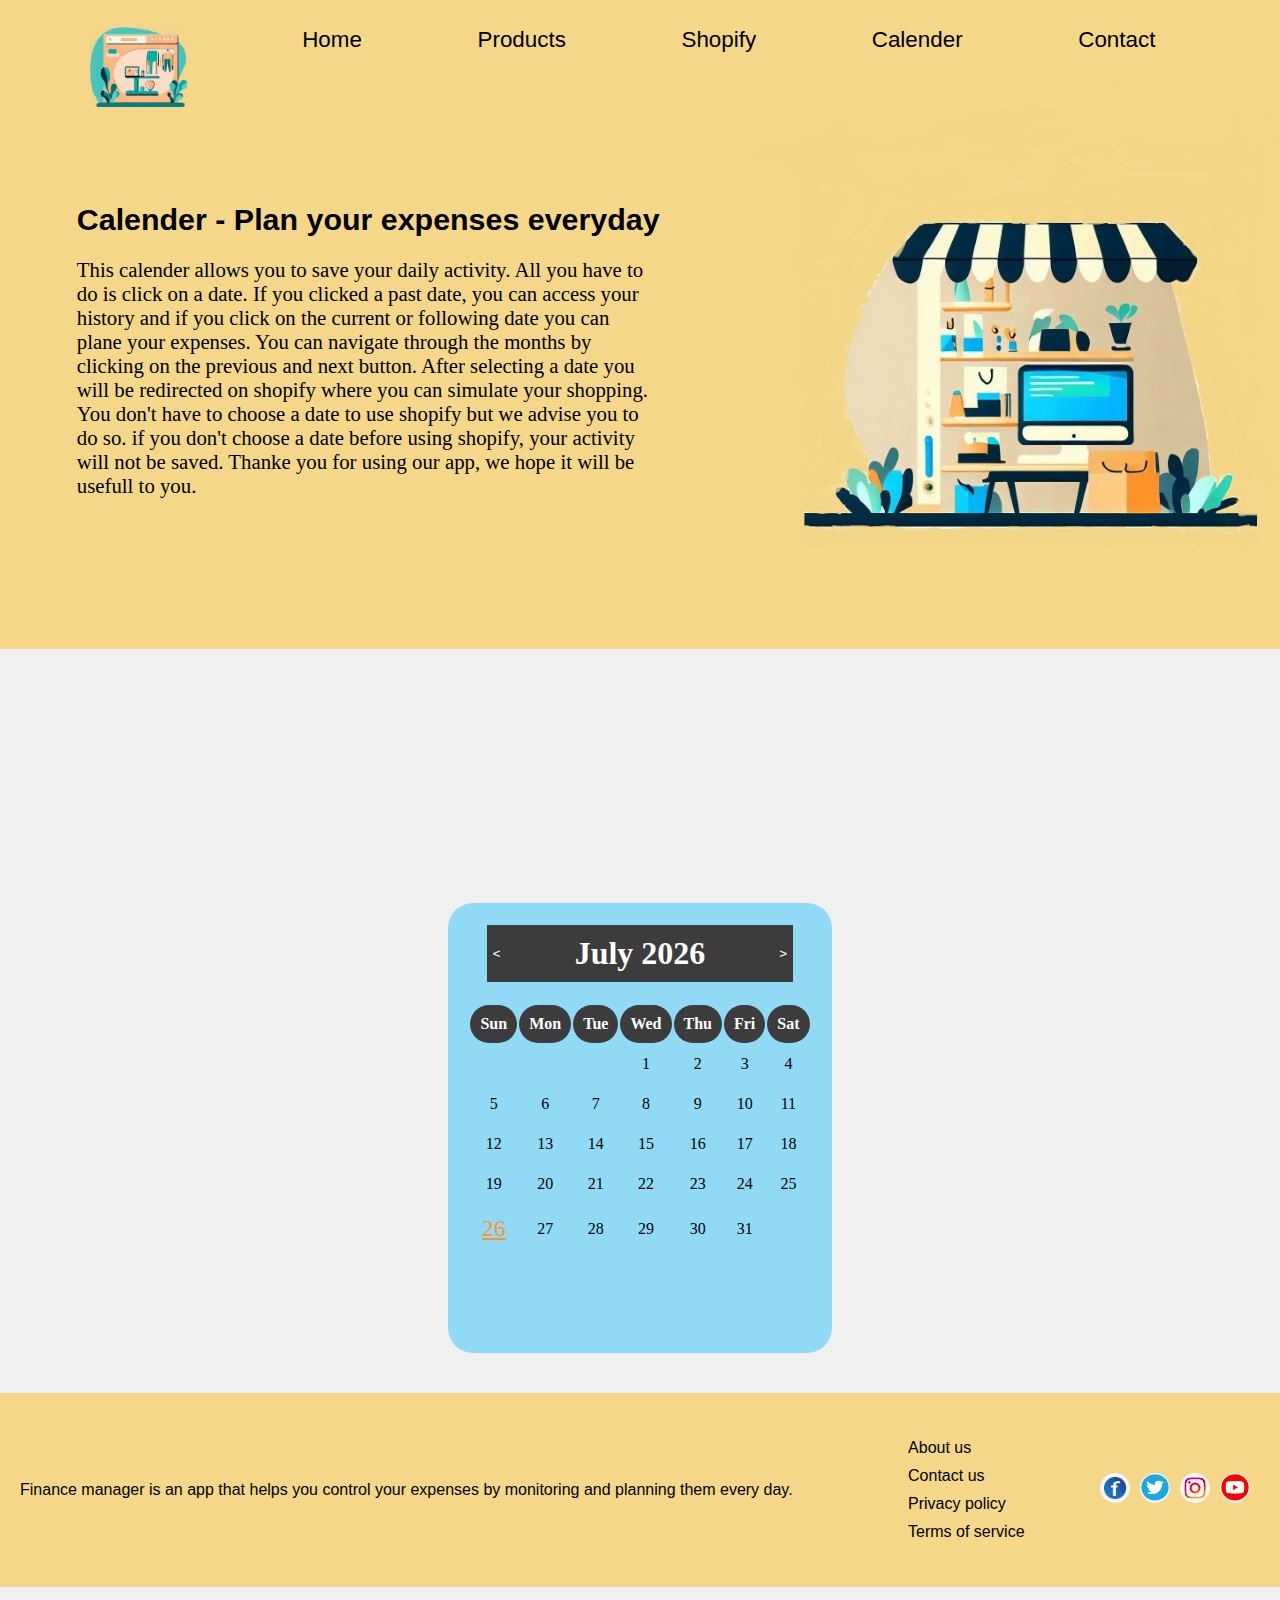
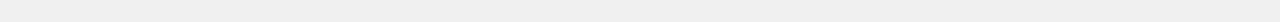
<file: HTMLproject/Calendar/Calendar.html>
<!DOCTYPE html>

<html lang="en">

<head>
    <link rel="stylesheet" href="styles1.css">
    <title>Calendar</title>
</head>

<body>

  <div id="top-div">
      <div id="nav-div">
            <ul id="nav-list">
                  <li><a href="file:///C:/Users/Lalaina/HTMLproject/Homepage/HomePage.html" id="logo-div"><img src="_1a340288-183e-485a-af5c-d6ebb00b3f92.jpg" alt="Logo" id="logo-img"></a></li>
                  <li><a href="file:///C:/Users/Lalaina/HTMLproject/Homepage/HomePage.html">Home</a></li>
                  <li><a href="file:///C:/Users/Lalaina/HTMLproject/ShoppingInput/Shop.html">Products</a></li>
                  <li><a href="file:///C:/Users/Lalaina/HTMLproject/Shop/Simulator.html">Shopify</a></li>
                  <li><a href="file:///C:/Users/Lalaina/HTMLproject/Calendar/Calendar.html">Calender</a></li>
                  <li><a href="#">Contact</a></li>
            </ul>
       </div>
       <div id="title-div">
            <h1 id="title-text">Calender - Plan your expenses everyday</h1>
            <p>This calender allows you to save your daily activity. All you have to do is click on a date. If you clicked a past date, you can access your history
               and if you click on the current or following date you can plane your expenses. You can navigate through the months by clicking on the previous and
               next button. After selecting a date you will be redirected on shopify where you can simulate your shopping. You don't have to choose a date to use
               shopify but we advise you to do so. if you don't choose a date before using shopify, your activity will not be saved. Thanke you for using our app,
               we hope it will be usefull to you.</p>
       </div>
  </div>

  <div class="container">

      <div id="MonthYear">
         <button id="prevMonth">&lt;</button>
              <h1 id="dateInfo"></h1>
         <button id="nextMonth">&gt;</button>
      </div>

      <table>
          <tr id="dayNames"></tr>
          <tbody id="CalendarBody"></tbody>
      </table>

  </div>

    <footer>
        <div class="footer-content">
             <p>Finance manager is an app that helps you control your expenses by monitoring and planning them every day.</p>
             <div class="footer-links">
                 <ul>
                    <li><a href="#">About us</a></li>
                    <li><a href="#">Contact us</a></li>
                    <li><a href="#">Privacy policy</a></li>
                    <li><a href="#">Terms of service</a></li>
                 </ul>
             </div>
             <div class="footer-social">
                 <a href="#"><img src="facebook-icon.png" alt="Facebook icon"></a>
                 <a href="#"><img src="twitter-icon.png" alt="Twitter icon"></a>
                 <a href="#"><img src="instagram-icon.png" alt="Instagram icon"></a>
                 <a href="#"><img src="youtube-icon.png" alt="YouTube icon"></a>
             </div>
      </div>
   </footer>

<script src="Script1.js"></script> 

</body>

</html>
</file>
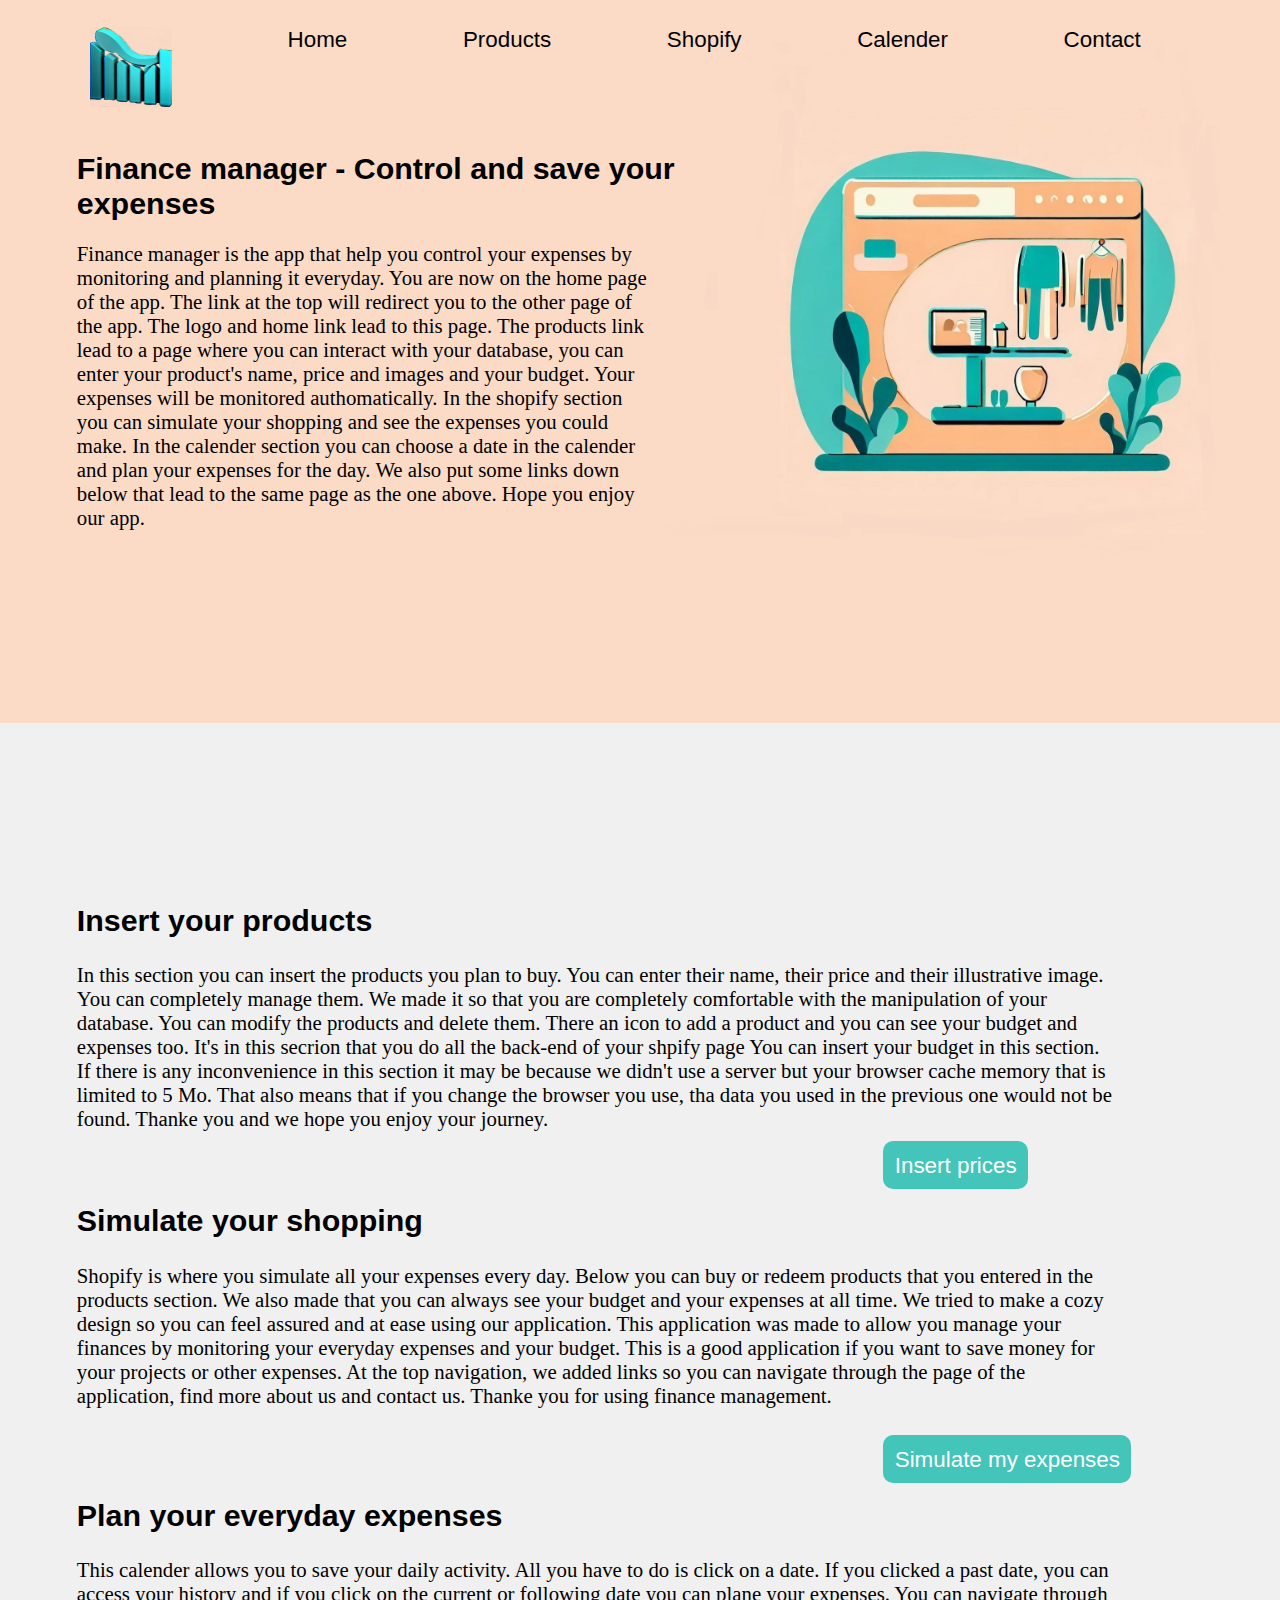
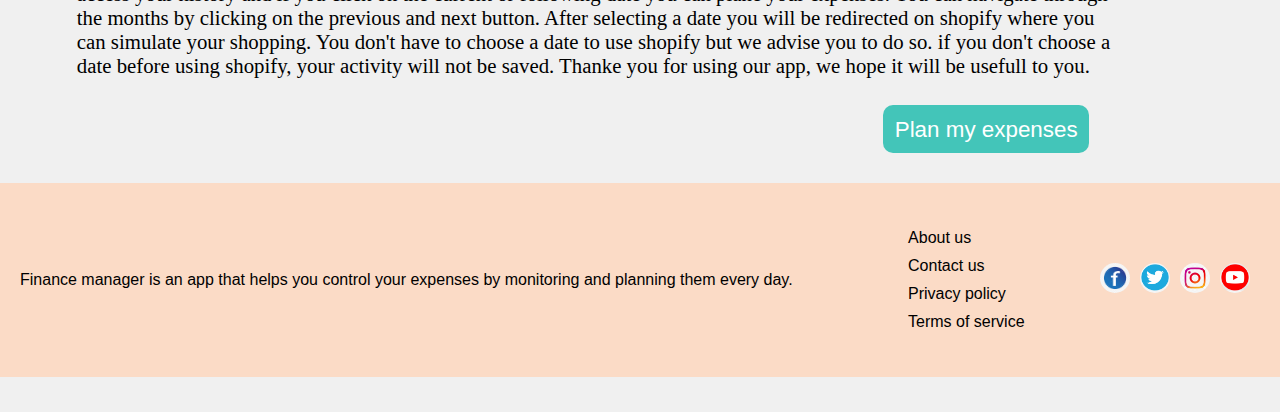
<file: HTMLproject/Homepage/HomePage.html>
<!DOCTYPE html>
<html>
<head>
    <title>Finance Manager</title>
    <link rel="stylesheet" href="style.css">
</head>
<body>
     <div id="top-div">
          <div id="nav-div">
               <ul id="nav-list">
                    <li><a href="../Homepage/HomePage.html" id="logo-div"><img src="_b8480955-af76-4073-89a1-c2c10d0900a5.jpg" alt="Logo" id="logo-img"></a></li>
                    <li><a href="../Homepage/HomePage.html">Home</a></li>
                    <li><a href="../ShoppingInput/Shop.html">Products</a></li>
                    <li><a href="../Shop/Simulator.html">Shopify</a></li>
                    <li><a href="../Calendar/Calendar.html">Calender</a></li>
                    <li><a href="#">Contact</a></li>
               </ul>
          </div>
          <div id="title-div">
               <h1 id="title-text">Finance manager - Control and save your expenses</h1>
               <p>Finance manager is the app that help you control your expenses by monitoring and planning it everyday. You are now on the home page of the app.
                  The link at the top will redirect you to the other page of the app. The logo and home link lead to this page. The products link lead to a page where
                  you can interact with your database, you can enter your product's name, price and images and your budget. Your expenses will be monitored authomatically.
                  In the shopify section you can simulate your shopping and see the expenses you could make. In the calender section you can choose a date in the calender
                  and plan your expenses for the day. We also put some links down below that lead to the same page as the one above. Hope you enjoy  our app.</p>
          </div>
     </div>
    <div id="main-div">
         <h2>Insert your products</h2>
            <div>
               <p>In this section you can insert the products you plan to buy. You can enter their name, their price and their illustrative image. You can completely
                  manage them. We made it so that you are completely comfortable with the manipulation of your database. You can modify the products and delete them.
                  There an icon to add a product and you can see your budget and expenses too. It's in this secrion that you do all the back-end of your shpify page
                  You can insert your budget in this section. If there is any inconvenience in this section it may be because we didn't use a server but your
                  browser cache memory that is limited to 5 Mo. That also means that if you change the browser you use, tha data you used in the previous one 
                  would not be found. Thanke you and we hope you enjoy your journey.</p>
               <a href="C:\Users\Lalaina\HTMLproject\ShoppingInput\Shop.html">Insert prices</a>
            </div>
         <h2>Simulate your shopping</h2>
            <div>
               <p>Shopify is where you simulate all your expenses every day. Below you can buy or redeem products that you entered in  the products section.
                  We also made that you can always see your budget and your expenses at all time. We tried to make a cozy design so you can feel assured and 
                  at ease using our application.
                  This application was made to allow you manage your finances by monitoring your everyday expenses and your budget. This is a good application
                  if you want to save money for your projects or other expenses. At the top navigation, we added links so you can navigate through the page of the
                  application, find more about us and contact us. Thanke you for using finance management.
               </p><br><a href="C:\Users\Lalaina\HTMLproject\simulator.html">Simulate my expenses</a>
            </div>
         <h2>Plan your everyday expenses</h2>
            <div>
              <p>This calender allows you to save your daily activity. All you have to do is click on a date. If you clicked a past date, you can access your history
                 and if you click on the current or following date you can plane your expenses. You can navigate through the months by clicking on the previous and
                 next button. After selecting a date you will be redirected on shopify where you can simulate your shopping. You don't have to choose a date to use
                 shopify but we advise you to do so. if you don't choose a date before using shopify, your activity will not be saved. Thanke you for using our app,
                 we hope it will be usefull to you.</p><br><a href="file:///C:/Users/Lalaina/HTMLproject/Calendar/Calendar.html">Plan my expenses</a>
            </div>
    </div>

    <footer>
        <div class="footer-content">
             <p>Finance manager is an app that helps you control your expenses by monitoring and planning them every day.</p>
             <div class="footer-links">
                 <ul>
                    <li><a href="#">About us</a></li>
                    <li><a href="#">Contact us</a></li>
                    <li><a href="#">Privacy policy</a></li>
                    <li><a href="#">Terms of service</a></li>
                 </ul>
             </div>
             <div class="footer-social">
                 <a href="#"><img src="facebook-icon.png" alt="Facebook icon"></a>
                 <a href="#"><img src="twitter-icon.png" alt="Twitter icon"></a>
                 <a href="#"><img src="instagram-icon.png" alt="Instagram icon"></a>
                 <a href="#"><img src="youtube-icon.png" alt="YouTube icon"></a>
             </div>
      </div>
   </footer>
   <script src="script.js"></script>
</body>
</html>
</file>
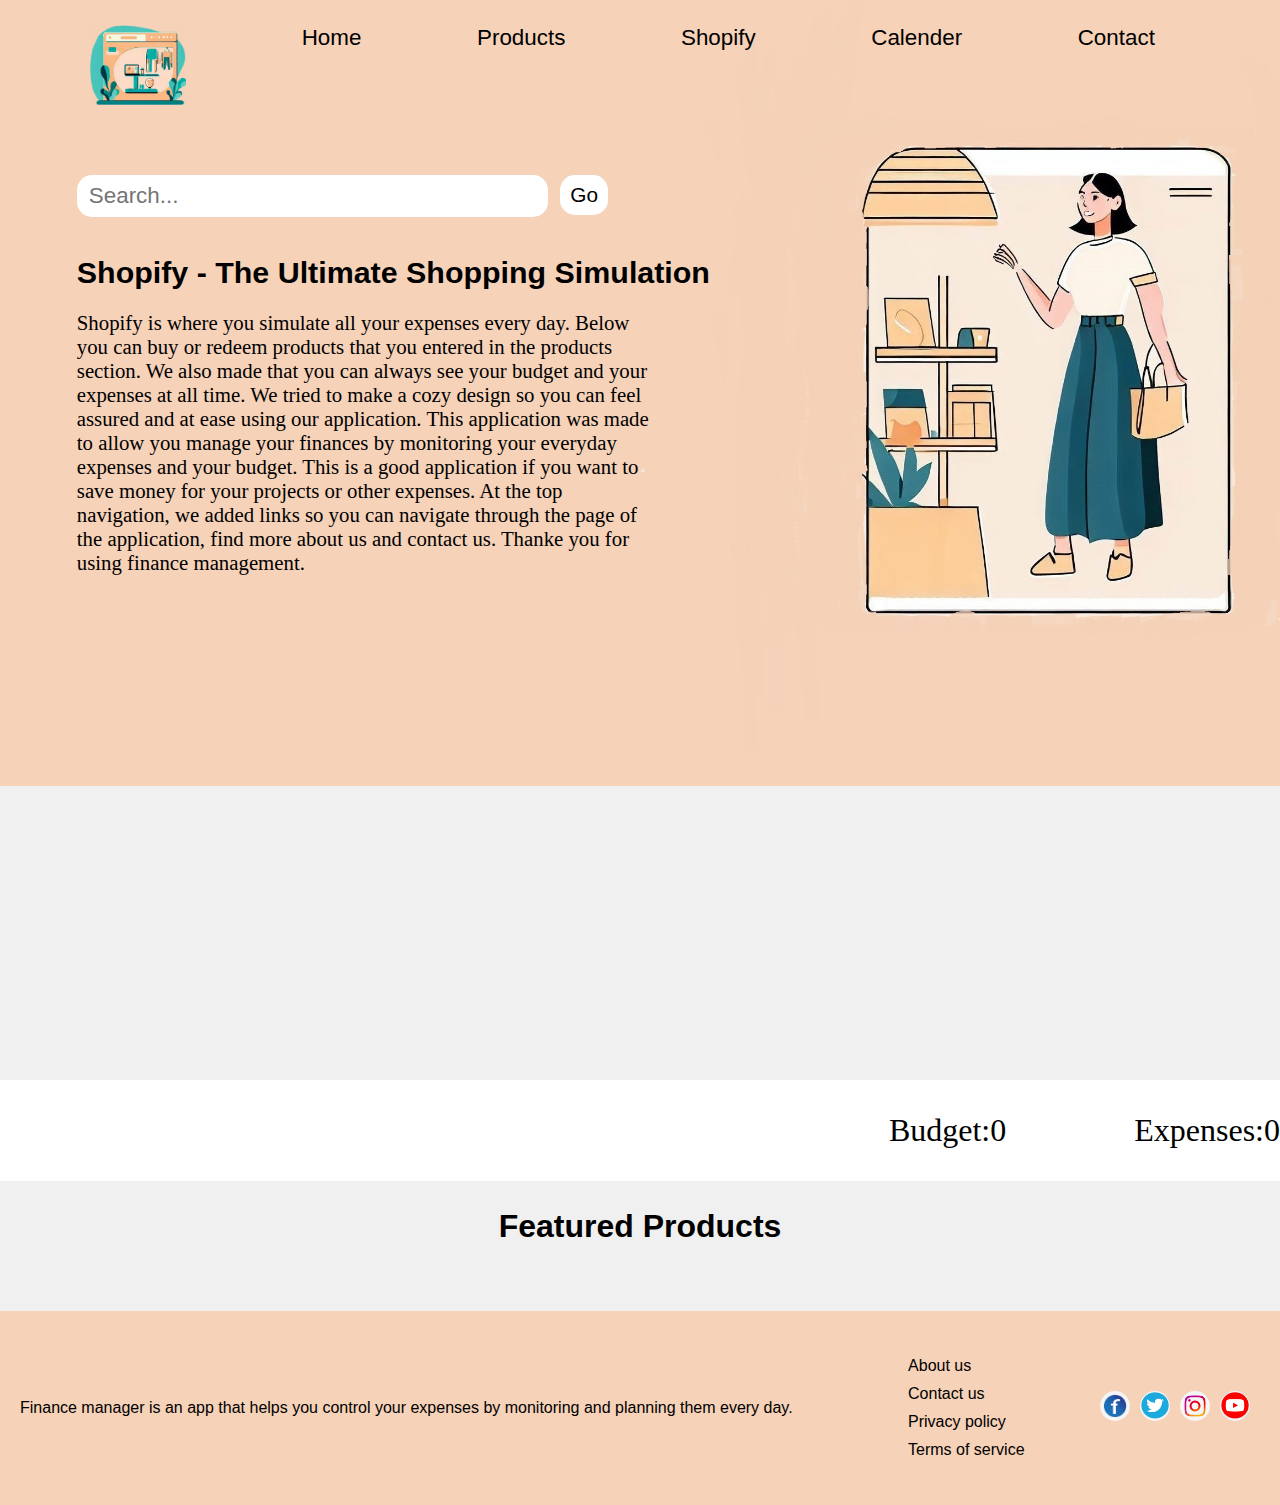
<file: HTMLproject/Shop/Simulator.html>
<!DOCTYPE html>
<html>
<head>
     <link rel="stylesheet" href="style.css">
</head>
<body>


     <div id="top-div">
          <div id="nav-div">
               <ul id="nav-list">
                    <li><a href="../Homepage/HomePage.html" id="logo-div"><img src="_1a340288-183e-485a-af5c-d6ebb00b3f92.jpg" alt="Logo" id="logo-img"></a></li>
                    <li><a href="../Homepage/HomePage.html">Home</a></li>
                    <li><a href="../ShoppingInput/Shop.html">Products</a></li>
                    <li><a href="../Shop/Simulator.html">Shopify</a></li>
                    <li><a href="../Calendar/Calendar.html">Calender</a></li>
                    <li><a href="#">Contact</a></li>
               </ul>
          </div>
          <div id="search-div">
               <input type="text" id="search-box" placeholder="Search...">
               <button id="search-button">Go</button>
          </div>
          <div id="result-div"></div>
          <div id="title-div">
               <h1 id="title-text">Shopify - The Ultimate Shopping Simulation</h1>
               <p>Shopify is where you simulate all your expenses every day. Below you can buy or redeem products that you entered in  the products section.
                  We also made that you can always see your budget and your expenses at all time. We tried to make a cozy design so you can feel assured and 
                  at ease using our application.
                  This application was made to allow you manage your finances by monitoring your everyday expenses and your budget. This is a good application
                  if you want to save money for your projects or other expenses. At the top navigation, we added links so you can navigate through the page of the
                  application, find more about us and contact us. Thanke you for using finance management.</p>
          </div>
     </div>
     	<div id="monitor">
     </div>
     <div id="main-div">
        <div id="products-div">
          <h2 id="products-title">Featured Products</h2>
          <div id="products-grid"></div>
        </div>
     </div>

    <footer>
        <div class="footer-content">
             <p>Finance manager is an app that helps you control your expenses by monitoring and planning them every day.</p>
             <div class="footer-links">
                 <ul>
                    <li><a href="#">About us</a></li>
                    <li><a href="#">Contact us</a></li>
                    <li><a href="#">Privacy policy</a></li>
                    <li><a href="#">Terms of service</a></li>
                 </ul>
             </div>
             <div class="footer-social">
                 <a href="#"><img src="facebook-icon.png" alt="Facebook icon"></a>
                 <a href="#"><img src="twitter-icon.png" alt="Twitter icon"></a>
                 <a href="#"><img src="instagram-icon.png" alt="Instagram icon"></a>
                 <a href="#"><img src="youtube-icon.png" alt="YouTube icon"></a>
             </div>
      </div>
   </footer>
  <script src="script.js"></script>
</body>
</html>
</file>
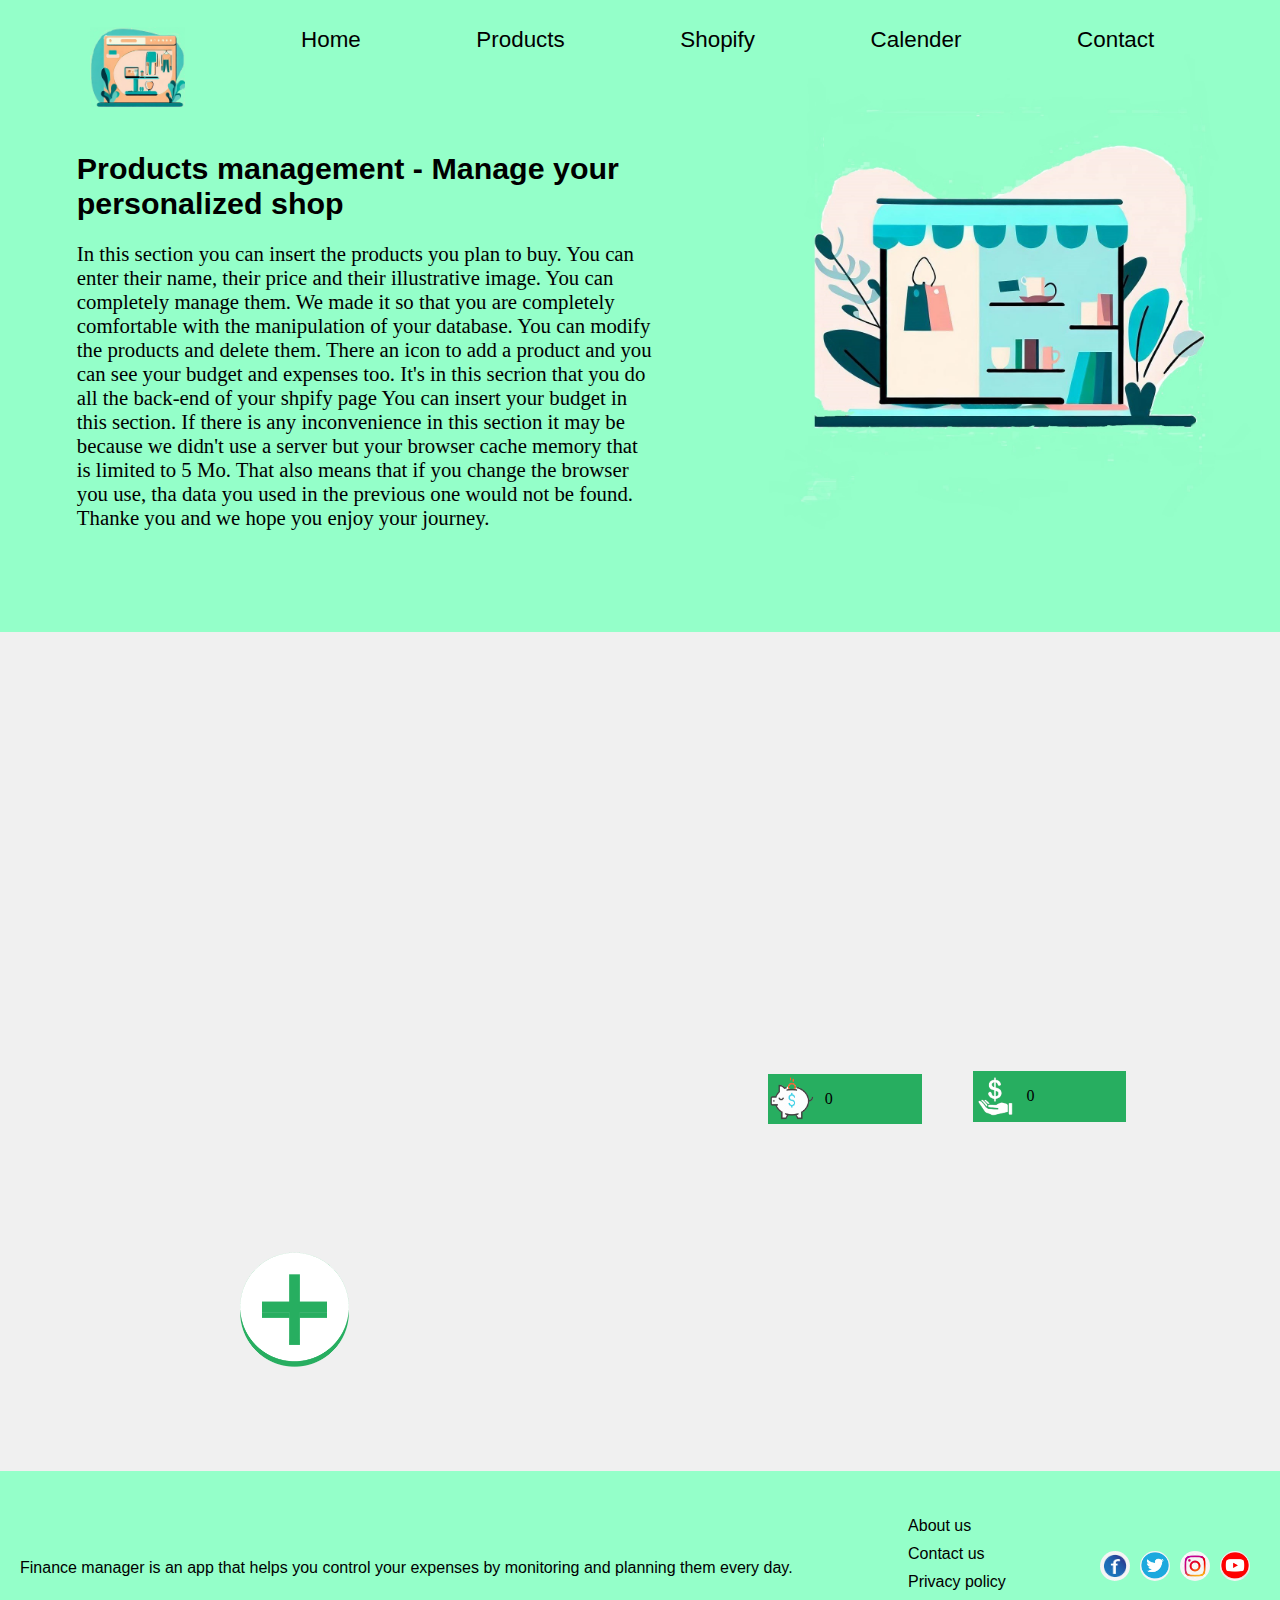
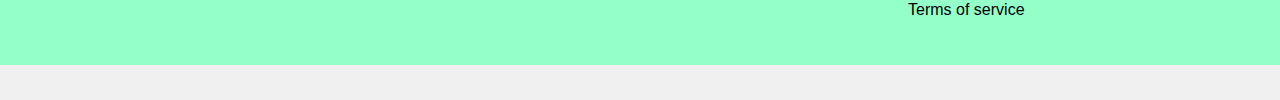
<file: HTMLproject/ShoppingInput/Shop.html>
<!DOCTYPE html>
<html>
<head>
  <link rel="stylesheet" href="Styles1.css">
</head>

<body>
     <div id="top-div">
          <div id="nav-div">
               <ul id="nav-list">
                    <li><a href="../Homepage/HomePage.html" id="logo-div"><img src="_1a340288-183e-485a-af5c-d6ebb00b3f92.jpg" alt="Logo" id="logo-img"></a></li>
                    <li><a href="../Homepage/HomePage.html">Home</a></li>
                    <li><a href="../ShoppingInput/Shop.html">Products</a></li>
                    <li><a href="../Shop/Simulator.html">Shopify</a></li>
                    <li><a href="../Calendar/Calendar.html">Calender</a></li>
                    <li><a href="#">Contact</a></li>
               </ul>
          </div>
          <div id="title-div">
               <h1 id="title-text">Products management - Manage your personalized shop</h1>
               <p>In this section you can insert the products you plan to buy. You can enter their name, their price and their illustrative image. You can completely
                  manage them. We made it so that you are completely comfortable with the manipulation of your database. You can modify the products and delete them.
                  There an icon to add a product and you can see your budget and expenses too. It's in this secrion that you do all the back-end of your shpify page
                  You can insert your budget in this section. If there is any inconvenience in this section it may be because we didn't use a server but your
                  browser cache memory that is limited to 5 Mo. That also means that if you change the browser you use, tha data you used in the previous one 
                  would not be found. Thanke you and we hope you enjoy your journey.</p>
          </div>
     </div>
  <div id="icons"></div>
  <div id="container"></div>
  <input type="file" id="file-input" onchange="loadImage(event)">

    <footer>
        <div class="footer-content">
             <p>Finance manager is an app that helps you control your expenses by monitoring and planning them every day.</p>
             <div class="footer-links">
                 <ul>
                    <li><a href="#">About us</a></li>
                    <li><a href="#">Contact us</a></li>
                    <li><a href="#">Privacy policy</a></li>
                    <li><a href="#">Terms of service</a></li>
                 </ul>
             </div>
             <div class="footer-social">
                 <a href="#"><img src="facebook-icon.png" alt="Facebook icon"></a>
                 <a href="#"><img src="twitter-icon.png" alt="Twitter icon"></a>
                 <a href="#"><img src="instagram-icon.png" alt="Instagram icon"></a>
                 <a href="#"><img src="youtube-icon.png" alt="YouTube icon"></a>
             </div>
      </div>
   </footer>

  <script src="Script1.js"></script>

</body>

</html>
</file>
<file: HTMLproject/Calendar/styles1.css>
body, html {
  height: 100%;
  margin-top: -2%;
  margin-left: 0;
  margin-right: 0;
  margin-down: 0;
  background-color: rgb(240, 240, 240);
}

#top-div {
  background-image: url('_43ff4ded-b687-4a95-8cfb-d9fa119ff68d.jpg');
  /*filter: blur(8px);*/
  height: 100%; 
  width: 100%;
  background-repeat: no-repeat;
  background-size: 100%;
}


#logo-img {
  height: 80px;
  width: auto;
}

#nav-list {
  list-style-type: none;
}

#nav-list li {
  display: inline-block; 
  margin-right: 5%; 
  margin-top: 5%;
  margin-left: 4%;
  vertical-align: text-top;
}

#nav-list li a {
 color: black; 
 font-family: Arial, sans-serif; 
 font-size: 140%; 
 text-decoration: none; 
}

#nav-list li a:hover {
 text-decoration: underline; 
}

#title-div {
 margin-top: 7%;
 margin-left: 6%;
 width: 50%;
}

#title-div p {
  font-size: 130%;
  width: 90%;
}

#title-text {
  color: black;
  font-family: Arial, sans-serif;
  font-size: 190%;
}

table {
  margin: auto;
}

th {
  color: white;
  border: 0px;
  border-radius: 20px;
  padding: 10px;
  text-align: center;
  background-color: rgb(60, 60, 60);
}

td {
  color: black;
  border: 0px;
  border-radius: 20px;
  padding: 10px;
  text-align: center;
}

td:hover {
  color: white;
  background-color: rgb(60, 60, 60);
  text-decoration: none;
}

#MonthYear{
   display: flex;
   margin: auto;
   width: 80%;
}

#prevMonth{
   height: 57px;
   margin: auto;
   background-color: rgb(60, 60, 60);
   border: 0px;
   color: white;
}

#nextMonth{
   height: 57px;
   margin: auto;
   background-color: rgb(60, 60, 60);
   border: 0px;
   color: white;
}

#dateInfo {
   color: white;
   padding: 10px;
   background-color: rgb(60, 60, 60);
   width: 80%;
   text-align: center;
}

#prevMonth:hover{
   background-color: white;
   color: black;
}

#nextMonth:hover{
   background-color: white;
   color: black;
}

.currentday{
  font-size: 150%;
  color: rgb(251, 149, 39);
  text-decoration: underline;
}

.container {
  margin: auto;
  margin-top: 3%;
  width: 30%;
  background-color: rgb(3,186,254,0.4);
  border-radius: 25px;
  height: 450px;
}

footer {
    background-color: rgb(244, 215, 137);
    color: white;
    font-family: Arial;
    padding: 20px;
    margin-top: 40px;
}

.footer-content {
    display: flex;
    flex-direction: row;
    justify-content: space-between;
    align-items: center;
}

.footer-content p{
    color: black;
}

.footer-links {
    display: flex;
    flex-direction: row;
}

.footer-links ul {
    list-style-type: none;
}

.footer-links li {
    margin: 10px;
}

.footer-links a {
   text-decoration: none;
   color: black;
}

.footer-links a:hover {
   color: rgb(146, 109, 14);
}

.footer-social {
    display: flex;
    flex-direction: row;
}

.footer-social a{
    margin-right: 10px;
}

.footer-social img {
    /* Set the width and height to 30 pixels */
    width: 30px;
    height: 30px;
    border-radius: 50%;
}

@media only screen and (max-width: 1200px){
   div#top-div {
     background-image: url('_43ff4ded-b687-4a95-8cfb-d9fa119ff68d.jpg');
     /*filter: blur(8px);*/
     height: 100%; 
     width: 250%;
     background-repeat: no-repeat;
     background-size: 100%;
  }
  div.container {
     margin: auto;
     margin-top: 3%;
     width: 390px;
     background-color: rgb(3,186,254,0.4);
     border-radius: 25px;
     height: 70%;
  }
}
</file>
<file: HTMLproject/Homepage/style.css>
body, html {
  height: 100%;
  margin-top: -2%;
  margin-left: 0;
  margin-right: 0;
  margin-down: 0;
  background-color: rgb(240, 240, 240);
}

#top-div {
  background-image: url('_1a340288-183e-485a-af5c-d6ebb00b3f92 - Copie.jpg');
  /*filter: blur(8px);*/
  height: 100%; 
  width: 100%;
  background-repeat: no-repeat;
  background-size: 100%;
}
  
#logo-img {
  height: 80px;
  width: auto;
}

#nav-list {
  list-style-type: none;
}

#nav-list li {
  display: inline-block; 
  margin-right: 5%; 
  margin-top: 5%;
  margin-left: 4%;
  vertical-align: text-top;
}

#nav-list li a {
 color: black; 
 font-family: Arial, sans-serif; 
 font-size: 140%; 
 text-decoration: none; 
}

#nav-list li a:hover {
 text-decoration: underline; 
}

#title-div {
 margin-top: 3%;
 margin-left: 6%;
 width: 50%;
}

#title-div p, #main-div p {
  font-size: 130%;
  width: 90%;
}

#title-text, #main-div h2 {
  color: black;
  font-family: Arial, sans-serif;
  font-size: 190%;
}

#main-div {
 margin-top: 3%;
 margin-left: 6%;
 width: 90%;
}

#main-div a{
 margin-left: 70%;
 color: white; 
 font-family: Arial, sans-serif; 
 font-size: 140%; 
 text-decoration: none; 
 background-color: rgb(67, 197, 185);
 border-radius: 10px;
 padding: 1%;
 //margin-right: 10%;
}

#main-div a:hover{
 background-color: rgb(51, 166, 157);
}

footer {
    background-color: rgb(251,219,198);
    color: white;
    font-family: Arial;
    padding: 20px;
    margin-top: 40px;
}

.footer-content {
    display: flex;
    flex-direction: row;
    justify-content: space-between;
    align-items: center;
}

.footer-content p{
    color: black;
}

.footer-links {
    display: flex;
    flex-direction: row;
}

.footer-links ul {
    list-style-type: none;
}

.footer-links li {
    margin: 10px;
}

.footer-links a {
   text-decoration: none;
   color: black;
}

.footer-links a:hover {
   color: rgb(244, 155, 96);
}

.footer-social {
    display: flex;
    flex-direction: row;
}

.footer-social a{
    margin-right: 10px;
}

.footer-social img {
    /* Set the width and height to 30 pixels */
    width: 30px;
    height: 30px;
    border-radius: 50%;
}

@media only screen and (max-width: 1200px){
   div#top-div {
     background-image: url('_1a340288-183e-485a-af5c-d6ebb00b3f92 - Copie.jpg');
     /*filter: blur(8px);*/
     height: 100%; 
     width: 300%;
     background-repeat: no-repeat;
     background-size: 100%;
  }
}
</file>
<file: HTMLproject/Shop/style.css>
body, html {
  height: 100%;
  margin-top: 0;
  margin-left: 0;
  margin-right: 0;
  margin-bottom: 0;
  background-color: rgb(240, 240, 240);
}

#top-div {
  background-image: url('_575cab14-753e-48b3-ab40-2ef14a49d7c8.jpg');
  /*filter: blur(8px);*/
  height: 120%; 
  width: 100%;
  background-repeat: no-repeat;
  background-size: 100%;
}


#logo-img {
  height: 80px;
  width: auto;
}

#nav-list {
  list-style-type: none;
  margin:0;
}

#nav-list li {
  display: inline-block; 
  margin-right: 5%; 
  padding-top: 2%;
  margin-left: 4%;
  vertical-align: text-top;
}

#nav-list li a {
 color: black; 
 font-family: Arial, sans-serif; 
 font-size: 140%; 
 text-decoration: none; 
}

#nav-list li a:hover {
 text-decoration: underline; 
}

#title-div {
 margin-top: 3%;
 margin-left: 6%;
 width: 50%;
}

#title-div p {
  font-size: 130%;
  width: 90%;
}

#title-text{
  color: black;
  font-family: Arial, sans-serif;
  font-size: 190%;
}


#search-div {
 display: flex; 
 padding-top: 5%;
 margin-left: 6%;
}

#search-box {
 height: 40px; 
 width: 38%; 
 border-radius: 15px; 
 border: none; 
 padding-left: 1%; 
 font-family: Arial, sans-serif; 
 font-size: 140%; 
 margin-right: 1%;
}

#search-button {
 height: 40px; 
 width: 4%; 
 border-radius: 15px; 
 border: none; 
 background-color: white; 
 color: black; 
 font-family: Arial, sans-serif; 
 font-size: 130%; 
 cursor:pointer
}

#result-div {
  position: absolute;
  background-color: white;
  width: 35%;
  margin-left: 7%;
  margin-top: 0;
  display: block;
}

#result-div p {
  margin-left: 4%;
}

#products-div {
  margin: 20px;
}

#products-title {
  color: black;
  font-family: Arial, sans-serif;
  font-size: 200%;
  text-align: center;
}

#products-grid {
  display: grid;
  grid-template-columns: repeat(4, 1fr);
  grid-gap: 1%;
}

.product-card {
  border: 0px;
  padding: 10%;
  background-color: white;
}

.product-img {
  height: 55%;
  width: 70%;
  display: block;
  margin-left: auto;
  margin-right: auto;
  margin-bottom: 20%;
}

.product-name {
  color: black;
  font-family: Arial, sans-serif;
  font-size: 100%;
}

.product-price {
 color: black; 
 font-family: Arial, sans-serif; 
 font-size: 100%; 
 font-weight: bold; 
}

#buttons {
 display: flex;
}

.product-button, .redeem-button {
 height: 30px; 
 width: auto; 
 border-radius: 15px; 
 border: none; 
 background-color: rgb(242, 194, 159); 
 color: black; 
 font-family: Arial, sans-serif; 
 font-size: 100%; 
 cursor:pointer;
 margin-right: 10%;
}

div#monitor {
   display: flex;
   font-size: 200%;
   justify-content: flex-end;
   background-color: white;
   position: sticky;
   top: 50px;
}

#budget {
   margin-right: 10%;
}

footer {
    background-color: rgb(246, 210, 184);
    color: white;
    font-family: Arial;
    padding: 20px;
    margin-top: 40px;
}

.footer-content {
    display: flex;
    flex-direction: row;
    justify-content: space-between;
    align-items: center;
  }

.footer-content p{
    color: black;
}

.footer-links {
    display: flex;
    flex-direction: row;
}

.footer-links ul {
    list-style-type: none;
}

.footer-links li {
    margin: 10px;
}

.footer-links a {
   text-decoration: none;
   color: black;
}

.footer-links a:hover {
   color: rgb(175, 87, 22);
}

.footer-social {
    display: flex;
    flex-direction: row;
}

.footer-social a{
    margin-right: 10px;
}

.footer-social img {
    /* Set the width and height to 30 pixels */
    width: 30px;
    height: 30px;
    border-radius: 50%;
}

@media only screen and (max-width: 1200px){
   div#top-div {
     background-image: url('_575cab14-753e-48b3-ab40-2ef14a49d7c8.jpg');
     /*filter: blur(8px);*/
     height: 130%; 
     width: 310%;
     background-repeat: no-repeat;
     background-size: 100%;
  }
  div#products-grid {
      display: grid;
      grid-template-columns: repeat(2, 1fr);
      grid-gap: 1%;
   }
  div#result-div {
      position: absolute;
      background-color: white;
      width: 110%;
      margin-left: 20%;
      margin-top: 0;
   }
}
</file>
<file: HTMLproject/ShoppingInput/Styles1.css>
body, html {
  height: 100%;
  margin-top: -2%;
  margin-left: 0;
  margin-right: 0;
  margin-bottom: 0;
  background-color: rgb(240, 240, 240);
}

#top-div {
  background-image: url('_26a01c67-6e9c-4b81-82af-6e7584767688.jpg');
  /*filter: blur(8px);*/
  height: 130%; 
  width: 100%;
  background-repeat: no-repeat;
  background-size: 100%;
}
  
#logo-img {
  height: 80px;
  width: auto;
}

#nav-list {
  list-style-type: none;
}

#nav-list li {
  display: inline-block; 
  margin-right: 5%; 
  margin-top: 5%;
  margin-left: 4%;
  vertical-align: text-top;
}

#nav-list li a {
 color: black; 
 font-family: Arial, sans-serif; 
 font-size: 140%; 
 text-decoration: none; 
}

#nav-list li a:hover {
 text-decoration: underline; 
}

#title-div {
 margin-top: 3%;
 margin-left: 6%;
 width: 50%;
}

#title-div p, #main-div p {
  font-size: 130%;
  width: 90%;
}

#title-text, #main-div h2 {
  color: black;
  font-family: Arial, sans-serif;
  font-size: 190%;
}

#container {
  align-items: center;
  width: 70%;
  display: grid;
  grid-template-columns: repeat(4, 1fr);
  grid-gap: 10%;
  margin: auto;
}

.add-product {
  margin-left: 30%;
  cursor:pointer;
}

.add-product img {
  width: 100%;
  height: 35%;
}

.product {
  background-color: white;
  height: 90%;
  width: 100%;
  padding: 10%;
  border-radius: 20px;
}

.product img{
  width: 100%;
  height: 60%;
}

.product-info {
  text-align: center;
  width: 100%;
}

.dropbtn {
  width: 100%;
  margin-left: 80%;
  cursor:pointer;
}

.dropbtn img {
  width: 20%;
  height: 10%;
  pointer-events: none;
}

.dropdown-content {
  position: absolute;
  background-color: white;
  border-radius: 20px;
  min-width: 160px;
}

.dropdown-menu {
  list-style-type: none;
}

.dropdown-menu a {
  text-decoration: none;
  color: black;
  cursor: default;
  font-size: 150%;
}

#icons {
  display: flex;
  align-items: baseline;
  margin-left: 60%;
  width: 40%;
  margin-bottom: 10%;
  margin-top: -5%;
}

#budget-container {
  cursor:pointer;
  display: flex;
  width: 30%;
  background-color: rgb(39, 174, 96);
  margin-right: 10%;
}

#expenses-container {
  cursor:pointer;
  display: flex;
  width: 30%;
  background-color: rgb(39, 174, 96);
}

#expenses-container img {
  width: 30%;
  height: 10%;
  margin-right: 5%;
}

#budget-container img {
  width: 32%;
  height: 20%;
  margin-right: 5%;
}
  
#file-input {
  display: none;
} 

footer {
    background-color: rgb(148, 255, 201);
    color: white;
    font-family: Arial;
    padding: 20px;
    margin-top: 100px;
}

.footer-content {
    display: flex;
    flex-direction: row;
    justify-content: space-between;
    align-items: center;
}

.footer-content p{
    color: black;
}

.footer-links {
    display: flex;
    flex-direction: row;
}

.footer-links ul {
    list-style-type: none;
}

.footer-links li {
    margin: 10px;
}

.footer-links a {
   text-decoration: none;
   color: black;
}

.footer-links a:hover {
   color: rgb(0, 89, 45);
}

.footer-social {
    display: flex;
    flex-direction: row;
}

.footer-social a{
    margin-right: 10px;
}

.footer-social img {
    /* Set the width and height to 30 pixels */
    width: 30px;
    height: 30px;
    border-radius: 50%;
}

@media only screen and (max-width: 1200px){
   div#top-div {
     background-image: url('_26a01c67-6e9c-4b81-82af-6e7584767688.jpg');
     /*filter: blur(8px);*/
     height: 130%; 
     width: 310%;
     background-repeat: no-repeat;
     background-size: 100%;
  }
  div#container {
      margin-top: 10%;
      display: grid;
      grid-template-columns: repeat(2, 1fr);
      grid-gap: 10%;
   }

#icons {
  display: flex;
  align-items: baseline;
  margin-left: 20%;
  width: 100%;
  margin-bottom: 10%;
  margin-top: 10%;
}

#budget-container {
  cursor:pointer;
  display: flex;
  width: 30%;
  background-color: rgb(39, 174, 96);
  margin-right: 10%;
}

#expenses-container {
  cursor:pointer;
  display: flex;
  width: 30%;
  background-color: rgb(39, 174, 96);
}

#expenses-container img {
  width: 30%;
  height: 10%;
  margin-right: 5%;
}

#budget-container img {
  width: 32%;
  height: 20%;
  margin-right: 5%;
}
footer {
    background-color: #003366;
    color: white;
    font-family: Arial;
    padding: 20px;
    margin-top: 400px;
}
}
</file>
